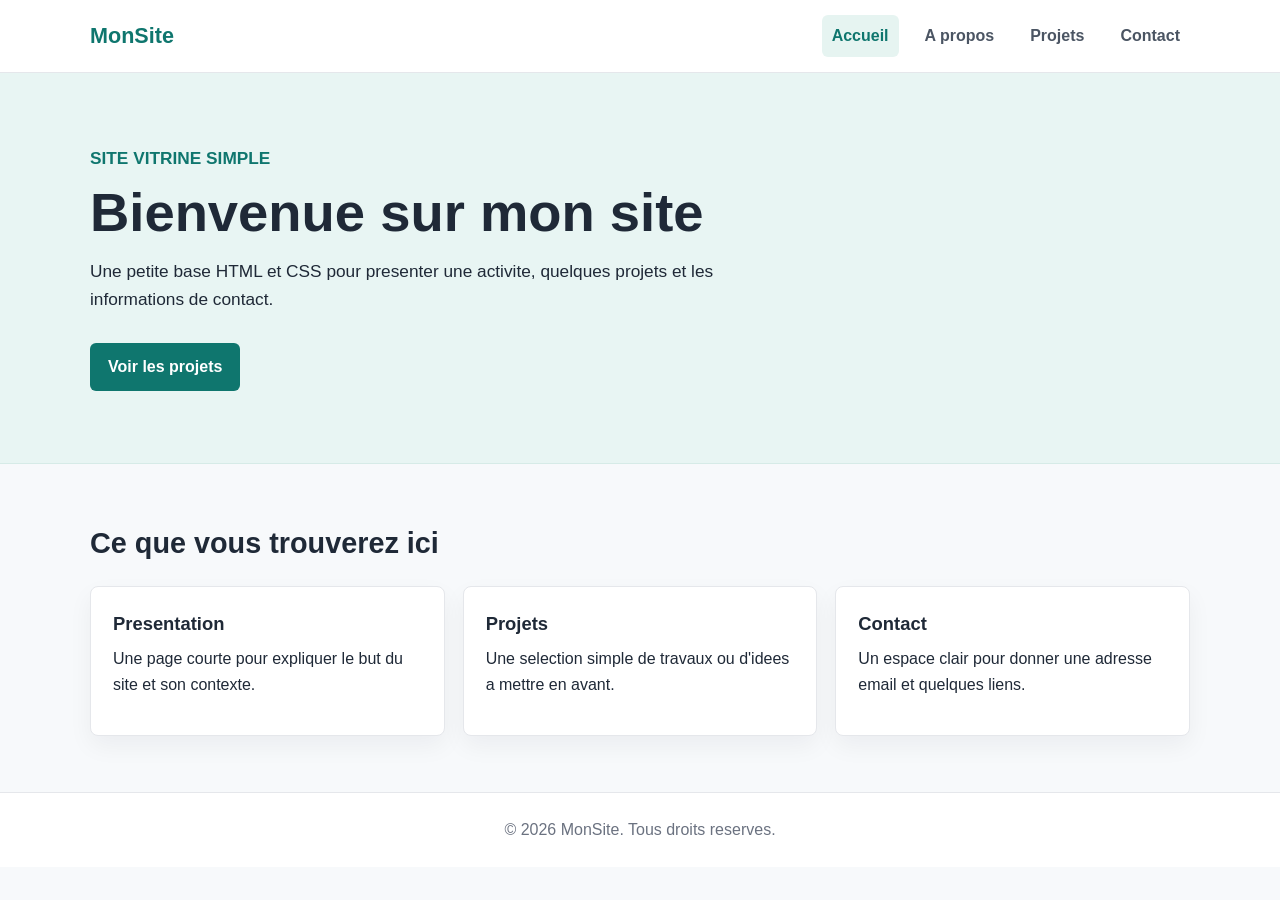
<file: index.html>
<!DOCTYPE html>
<html lang="fr">
<head>
  <meta charset="UTF-8">
  <meta name="viewport" content="width=device-width, initial-scale=1.0">
  <title>Accueil - Mon site</title>
  <link rel="stylesheet" href="file.css">
</head>
<body>
  <header class="site-header">
    <nav class="navbar">
      <a class="logo" href="index.html">MonSite</a>
      <ul class="nav-links">
        <li><a class="active" href="index.html">Accueil</a></li>
        <li><a href="a-propos.html">A propos</a></li>
        <li><a href="projets.html">Projets</a></li>
        <li><a href="contact.html">Contact</a></li>
      </ul>
    </nav>
  </header>

  <main>
    <section class="hero">
      <div class="hero-content">
        <p class="eyebrow">Site vitrine simple</p>
        <h1>Bienvenue sur mon site</h1>
        <p>
          Une petite base HTML et CSS pour presenter une activite, quelques
          projets et les informations de contact.
        </p>
        <a class="button" href="projets.html">Voir les projets</a>
      </div>
    </section>

    <section class="section">
      <h2>Ce que vous trouverez ici</h2>
      <div class="cards">
        <article class="card">
          <h3>Presentation</h3>
          <p>Une page courte pour expliquer le but du site et son contexte.</p>
        </article>
        <article class="card">
          <h3>Projets</h3>
          <p>Une selection simple de travaux ou d'idees a mettre en avant.</p>
        </article>
        <article class="card">
          <h3>Contact</h3>
          <p>Un espace clair pour donner une adresse email et quelques liens.</p>
        </article>
      </div>
    </section>
  </main>

  <footer class="site-footer">
    <p>&copy; 2026 MonSite. Tous droits reserves.</p>
  </footer>
</body>
</html>
</file>
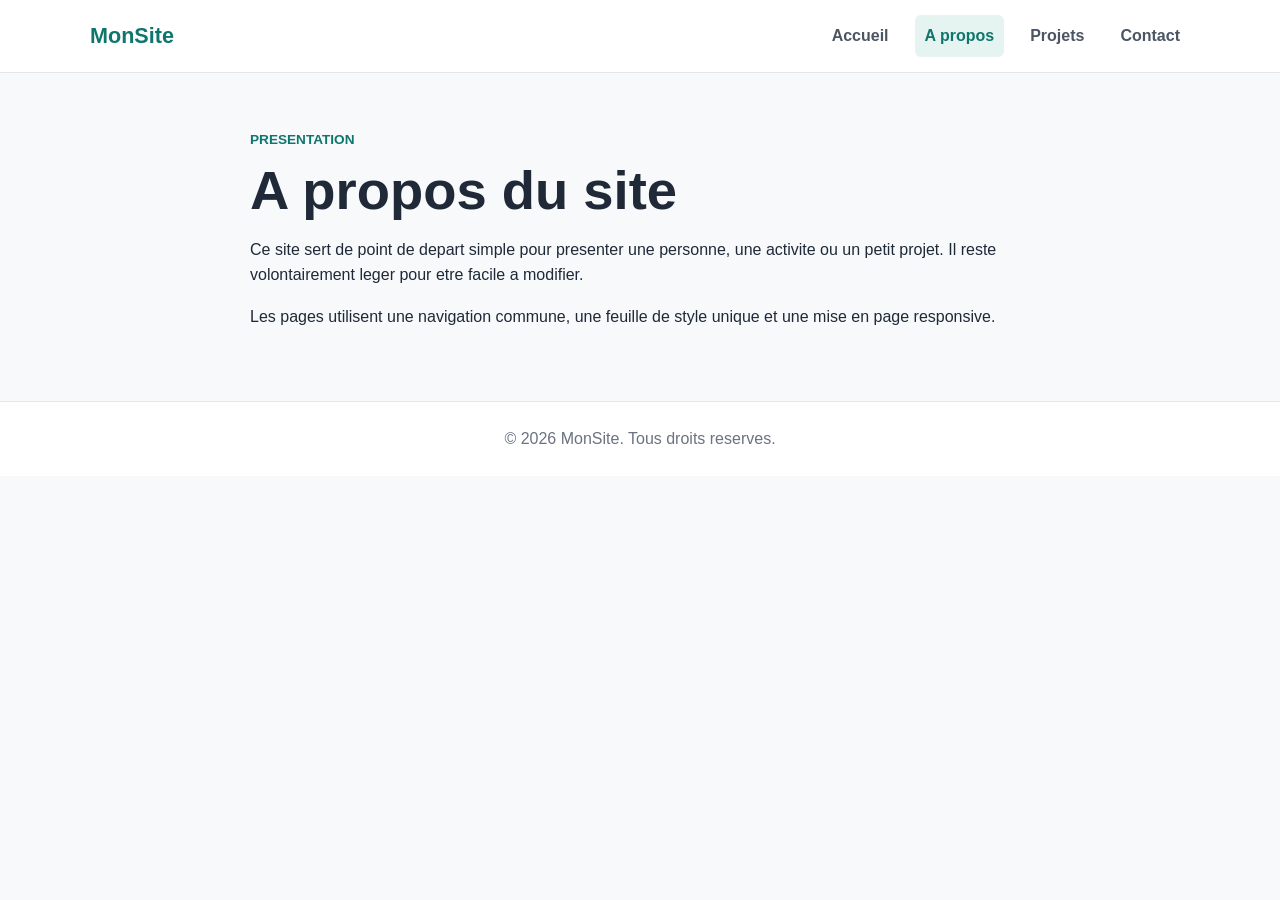
<file: a-propos.html>
<!DOCTYPE html>
<html lang="fr">
<head>
  <meta charset="UTF-8">
  <meta name="viewport" content="width=device-width, initial-scale=1.0">
  <title>A propos - Mon site</title>
  <link rel="stylesheet" href="file.css">
</head>
<body>
  <header class="site-header">
    <nav class="navbar">
      <a class="logo" href="index.html">MonSite</a>
      <ul class="nav-links">
        <li><a href="index.html">Accueil</a></li>
        <li><a class="active" href="a-propos.html">A propos</a></li>
        <li><a href="projets.html">Projets</a></li>
        <li><a href="contact.html">Contact</a></li>
      </ul>
    </nav>
  </header>

  <main>
    <section class="section narrow">
      <p class="eyebrow">Presentation</p>
      <h1>A propos du site</h1>
      <p>
        Ce site sert de point de depart simple pour presenter une personne,
        une activite ou un petit projet. Il reste volontairement leger pour
        etre facile a modifier.
      </p>
      <p>
        Les pages utilisent une navigation commune, une feuille de style unique
        et une mise en page responsive.
      </p>
    </section>
  </main>

  <footer class="site-footer">
    <p>&copy; 2026 MonSite. Tous droits reserves.</p>
  </footer>
</body>
</html>
</file>
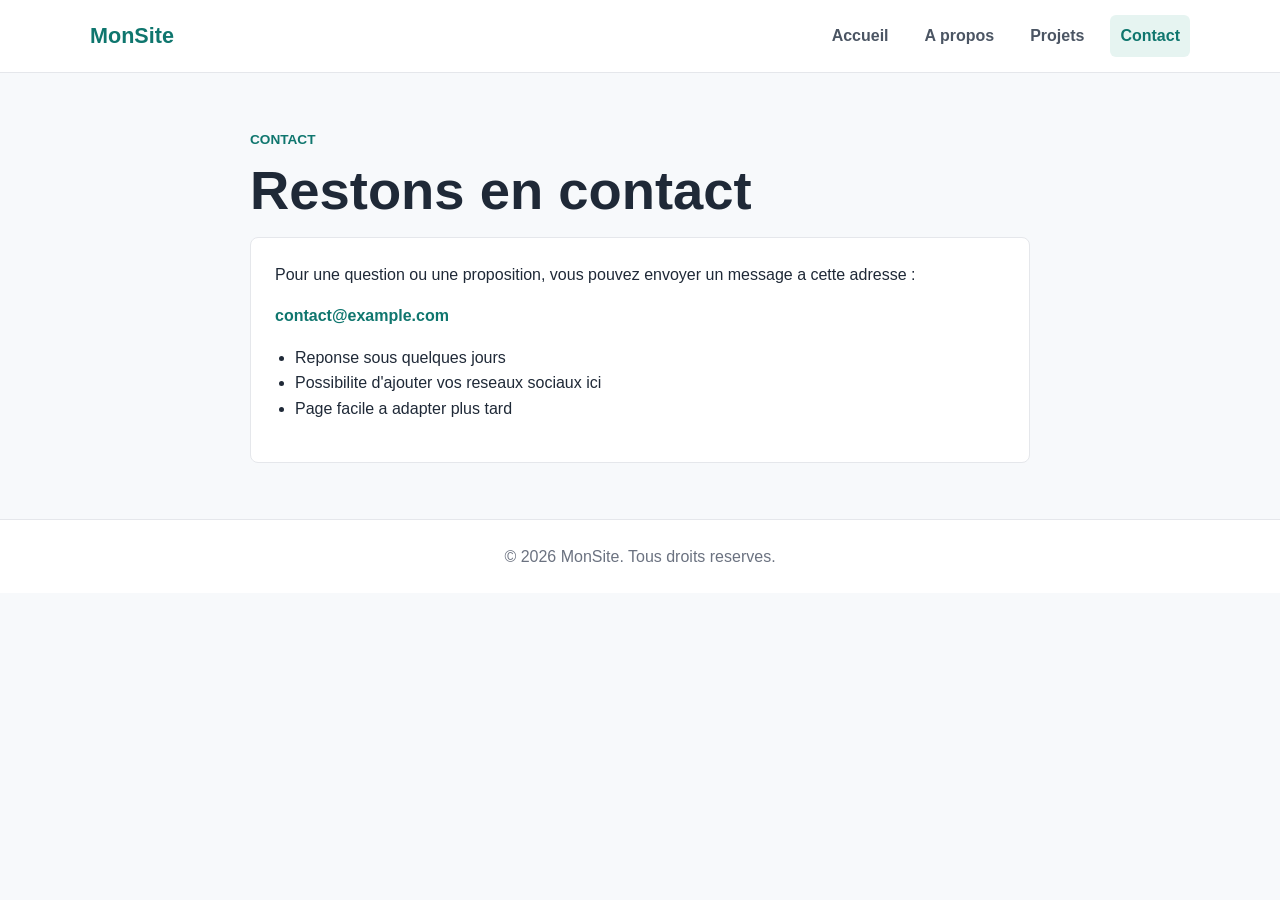
<file: contact.html>
<!DOCTYPE html>
<html lang="fr">
<head>
  <meta charset="UTF-8">
  <meta name="viewport" content="width=device-width, initial-scale=1.0">
  <title>Contact - Mon site</title>
  <link rel="stylesheet" href="file.css">
</head>
<body>
  <header class="site-header">
    <nav class="navbar">
      <a class="logo" href="index.html">MonSite</a>
      <ul class="nav-links">
        <li><a href="index.html">Accueil</a></li>
        <li><a href="a-propos.html">A propos</a></li>
        <li><a href="projets.html">Projets</a></li>
        <li><a class="active" href="contact.html">Contact</a></li>
      </ul>
    </nav>
  </header>

  <main>
    <section class="section narrow">
      <p class="eyebrow">Contact</p>
      <h1>Restons en contact</h1>
      <div class="contact-box">
        <p>
          Pour une question ou une proposition, vous pouvez envoyer un message
          a cette adresse :
        </p>
        <p><a href="mailto:contact@example.com">contact@example.com</a></p>
        <ul class="list">
          <li>Reponse sous quelques jours</li>
          <li>Possibilite d'ajouter vos reseaux sociaux ici</li>
          <li>Page facile a adapter plus tard</li>
        </ul>
      </div>
    </section>
  </main>

  <footer class="site-footer">
    <p>&copy; 2026 MonSite. Tous droits reserves.</p>
  </footer>
</body>
</html>
</file>
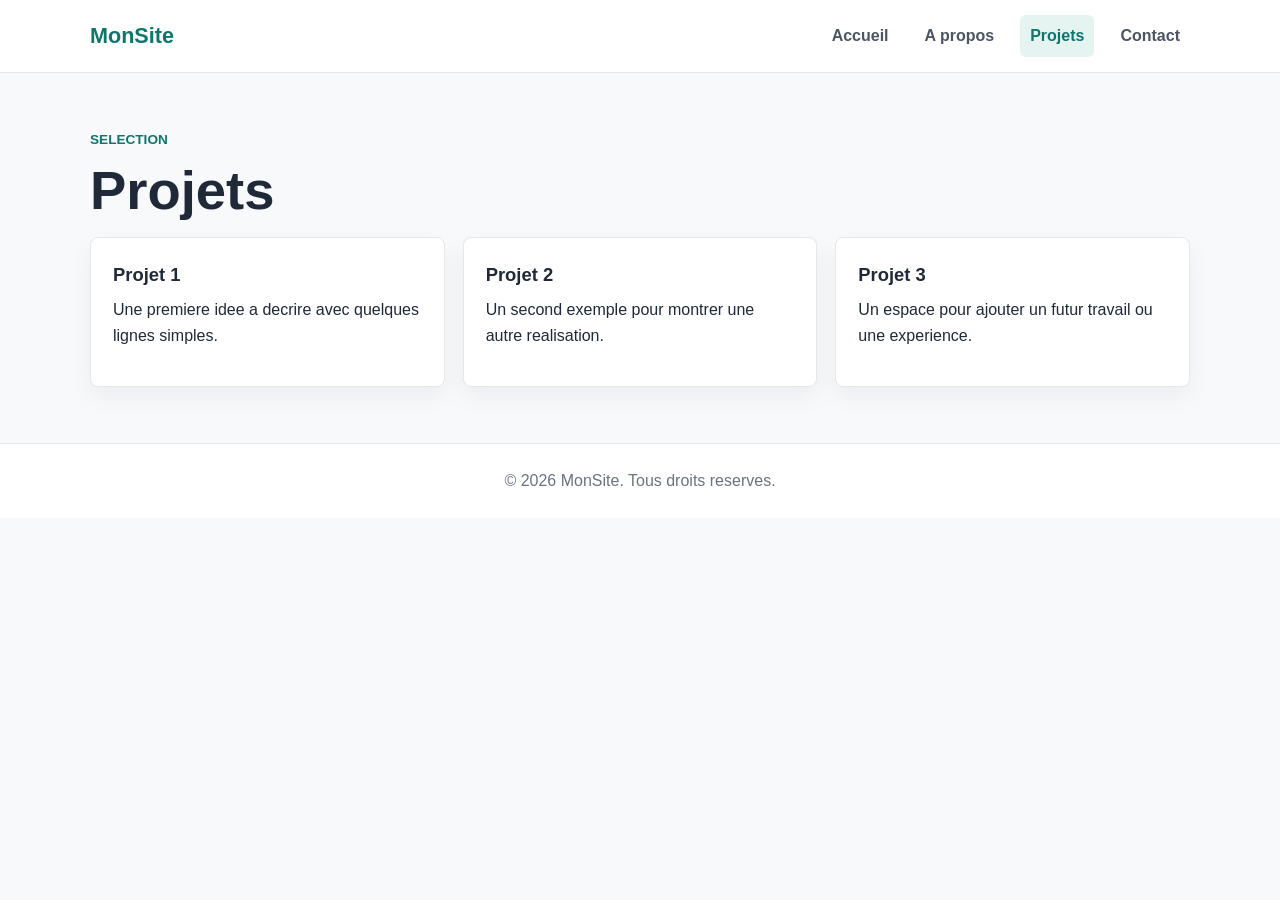
<file: projets.html>
<!DOCTYPE html>
<html lang="fr">
<head>
  <meta charset="UTF-8">
  <meta name="viewport" content="width=device-width, initial-scale=1.0">
  <title>Projets - Mon site</title>
  <link rel="stylesheet" href="file.css">
</head>
<body>
  <header class="site-header">
    <nav class="navbar">
      <a class="logo" href="index.html">MonSite</a>
      <ul class="nav-links">
        <li><a href="index.html">Accueil</a></li>
        <li><a href="a-propos.html">A propos</a></li>
        <li><a class="active" href="projets.html">Projets</a></li>
        <li><a href="contact.html">Contact</a></li>
      </ul>
    </nav>
  </header>

  <main>
    <section class="section">
      <p class="eyebrow">Selection</p>
      <h1>Projets</h1>
      <div class="cards">
        <article class="card">
          <h3>Projet 1</h3>
          <p>Une premiere idee a decrire avec quelques lignes simples.</p>
        </article>
        <article class="card">
          <h3>Projet 2</h3>
          <p>Un second exemple pour montrer une autre realisation.</p>
        </article>
        <article class="card">
          <h3>Projet 3</h3>
          <p>Un espace pour ajouter un futur travail ou une experience.</p>
        </article>
      </div>
    </section>
  </main>

  <footer class="site-footer">
    <p>&copy; 2026 MonSite. Tous droits reserves.</p>
  </footer>
</body>
</html>
</file>
<file: file.css>
* {
  box-sizing: border-box;
}

body {
  margin: 0;
  color: #1f2937;
  background: #f7f9fb;
  font-family: Arial, Helvetica, sans-serif;
  line-height: 1.6;
}

a {
  color: inherit;
  text-decoration: none;
}

.site-header {
  background: #ffffff;
  border-bottom: 1px solid #e5e7eb;
}

.navbar {
  width: min(1100px, calc(100% - 32px));
  min-height: 72px;
  margin: 0 auto;
  display: flex;
  align-items: center;
  justify-content: space-between;
  gap: 24px;
}

.logo {
  color: #0f766e;
  font-size: 1.35rem;
  font-weight: 700;
}

.nav-links {
  margin: 0;
  padding: 0;
  display: flex;
  align-items: center;
  gap: 16px;
  list-style: none;
}

.nav-links a {
  display: inline-block;
  padding: 8px 10px;
  border-radius: 6px;
  color: #4b5563;
  font-weight: 600;
}

.nav-links a:hover,
.nav-links a.active {
  color: #0f766e;
  background: #e6f4f1;
}

.hero {
  background: #e8f5f3;
  border-bottom: 1px solid #d6ebe7;
}

.hero-content {
  width: min(1100px, calc(100% - 32px));
  margin: 0 auto;
  padding: 72px 0;
}

.eyebrow {
  margin: 0 0 10px;
  color: #0f766e;
  font-size: 0.85rem;
  font-weight: 700;
  text-transform: uppercase;
}

h1,
h2,
h3,
p {
  margin-top: 0;
}

h1 {
  max-width: 720px;
  margin-bottom: 16px;
  font-size: clamp(2rem, 7vw, 3.4rem);
  line-height: 1.1;
}

h2 {
  margin-bottom: 20px;
  font-size: 1.8rem;
}

h3 {
  margin-bottom: 8px;
  font-size: 1.15rem;
}

.hero p {
  max-width: 640px;
  font-size: 1.08rem;
}

.button {
  display: inline-block;
  margin-top: 12px;
  padding: 11px 18px;
  border-radius: 6px;
  color: #ffffff;
  background: #0f766e;
  font-weight: 700;
}

.button:hover {
  background: #115e59;
}

.section {
  width: min(1100px, calc(100% - 32px));
  margin: 0 auto;
  padding: 56px 0;
}

.section.narrow {
  max-width: 780px;
}

.cards {
  display: grid;
  grid-template-columns: repeat(3, minmax(0, 1fr));
  gap: 18px;
}

.card {
  min-height: 150px;
  padding: 22px;
  background: #ffffff;
  border: 1px solid #e5e7eb;
  border-radius: 8px;
  box-shadow: 0 10px 24px rgba(15, 23, 42, 0.05);
}

.list {
  padding-left: 20px;
}

.contact-box {
  padding: 24px;
  background: #ffffff;
  border: 1px solid #e5e7eb;
  border-radius: 8px;
}

.contact-box a {
  color: #0f766e;
  font-weight: 700;
}

.site-footer {
  padding: 24px 16px;
  color: #6b7280;
  background: #ffffff;
  border-top: 1px solid #e5e7eb;
  text-align: center;
}

.site-footer p {
  margin: 0;
}

@media (max-width: 720px) {
  .navbar {
    padding: 16px 0;
    align-items: flex-start;
    flex-direction: column;
  }

  .nav-links {
    width: 100%;
    flex-wrap: wrap;
    gap: 8px;
  }

  .nav-links a {
    padding: 7px 8px;
  }

  .hero-content {
    padding: 48px 0;
  }

  .cards {
    grid-template-columns: 1fr;
  }
}
</file>
